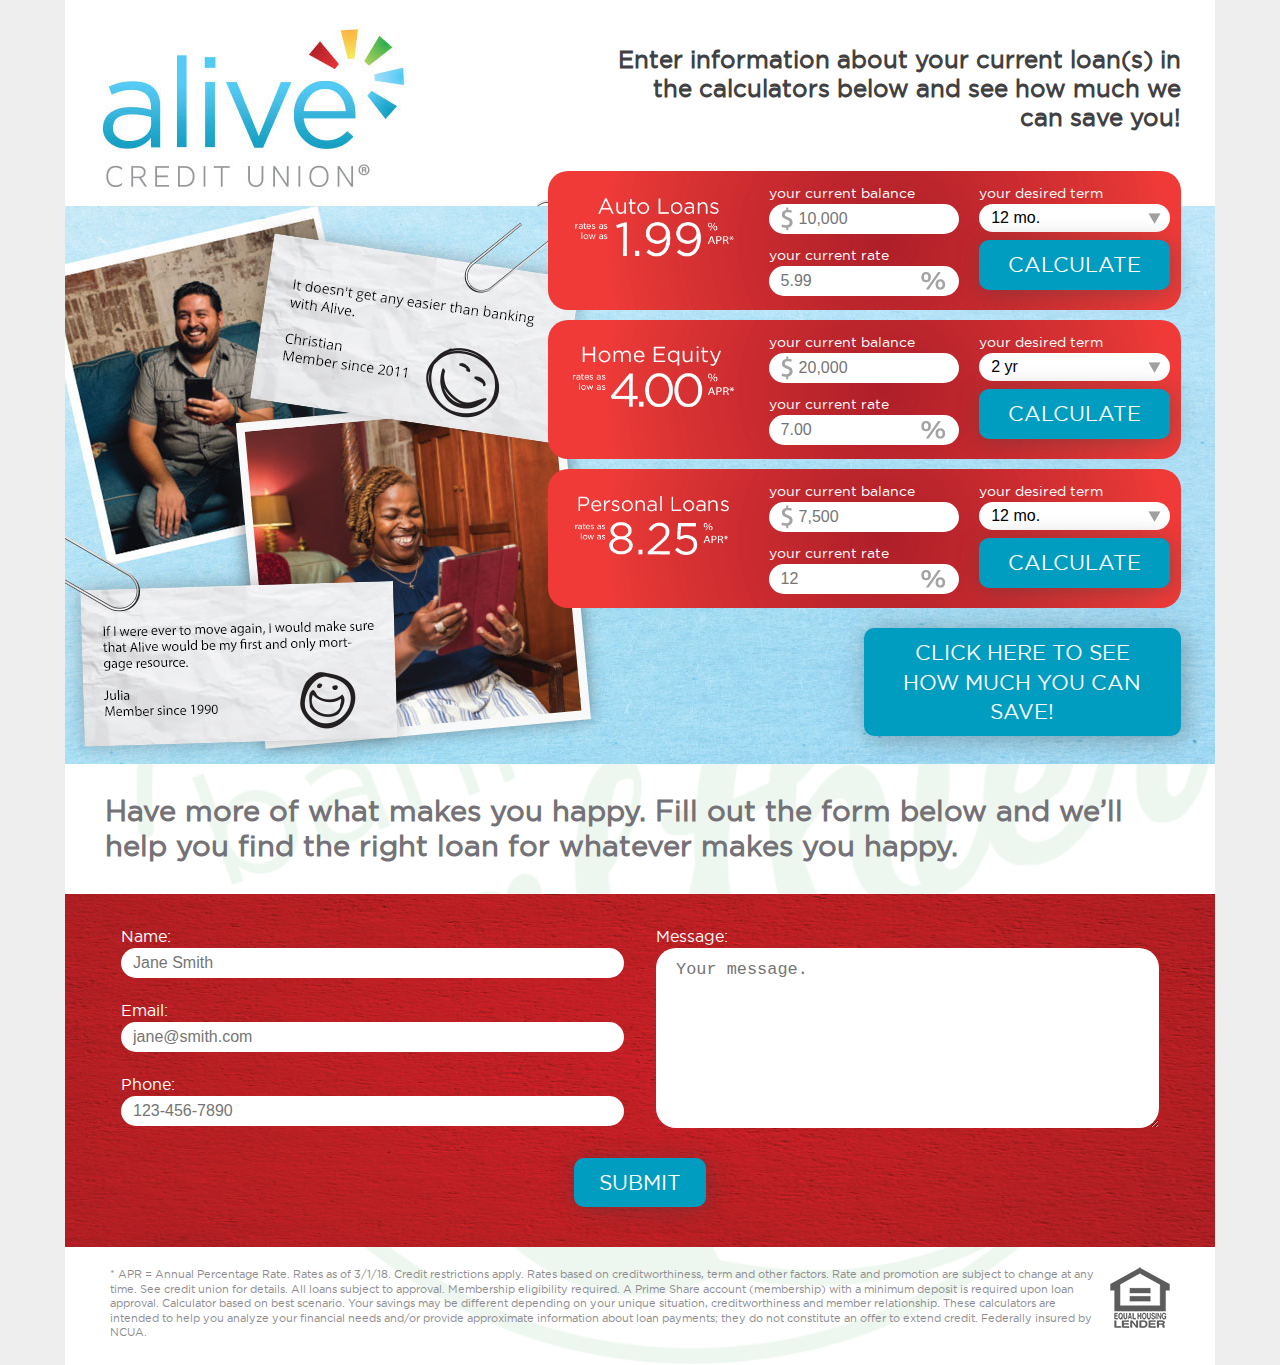
<file: index.html>
<!doctype html>
<html lang="en-US" class="no-js">
<head>
	<meta charset="utf-8">
	<title>Healthier Banking | Alive Credit Union</title>

	<meta http-equiv="x-ua-compatible" content="IE=EmulateIE9">
	<meta name="viewport" content="width=device-width, initial-scale=1">
	<link rel="stylesheet" type="text/css" href="css/main.css?v=4">
	<script src="js/head.js?v=1"></script>
</head>
<body>
	<main class="container">
		
		<header>
			<a href="https://www.alivecu.coop/"><img src="img/header-small.jpg" class="header small"><img src="img/header-medium.jpg" class="header medium"><img src="img/header.jpg" class="header large"></a>
		</header>
		
		<div class="wrap">	

			<div class="tool group">
				<h2>Enter information about your current loan(s) in the calculators below and see how much we can save you!</h2>
				<div class="loan-auto calculator gradient">
					<div class="third">
						<img src="img/rate-auto.png?v=2">
					</div>
					<div class="third">
						<p><label for="amount">your current balance</label><input type="text" placeholder="10,000" class="amount" /></p>
						<p><label for="rate">your current rate</label><input type="text" placeholder="5.99" class="rate percent" /></p>
						<input type="hidden" class="rate_compare" value="1.99" />
					</div>
					<div class="third">
						<p><label for="term">your desired term</label>
							<select class="term">
								<option value="12m">12 mo.</option>
								<option value="24m">24 mo.</option>
								<option value="36m">36 mo.</option>
								<option value="48m">48 mo.</option>
								<option value="60m">60 mo.</option>
								<option value="72m">72 mo.</option>
								<option value="84m">84 mo.</option>
							</select>
						</p>
						<p><button class="calculate">Calculate</button></p>
					</div>
					<div class="group"></div>
				</div>

				<div class="home calculator gradient">
					<div class="third">
						<img src="img/rate-home.png">
					</div>
					<div class="third ">
						<p><label for="amount">your current balance</label><input type="text" placeholder="20,000" class="amount" /></p>
						<p><label for="rate">your current rate</label><input type="text" placeholder="7.00" class="rate percent" /></p>
						<input type="hidden" class="rate_compare" value="4" />
					</div>
					<div class="third">
						<p><label for="term">your desired term</label>
							<select class="term">
								<option value="2y">2 yr</option>
								<option value="3y">3 yr</option>
								<option value="4y">4 yr</option>
								<option value="5y">5 yr</option>
								<option value="10y">10 yr</option>
								<option value="15y">15 yr</option>
							</select>
						</p>
						<p><button class="calculate">Calculate</button></p>
					</div>
					<div class="group"></div>
				</div>
				
				<div class="loan-personal calculator gradient">
					<div class="third">
						<img src="img/rate-personal.png">
					</div>
					<div class="third">
						<p><label for="amount">your current balance</label><input type="text" placeholder="7,500" class="amount" /></p>
						<p><label for="rate">your current rate</label><input type="text" placeholder="12" class="rate percent" /></p>
						<input type="hidden" class="rate_compare" value="8.25" />
					</div>
					<div class="third">
						<p><label for="term">your desired term</label>
							<select class="term">
								<option value="12m">12 mo.</option>
								<option value="24m">24 mo.</option>
								<option value="36m">36 mo.</option>
								<option value="48m">48 mo.</option>
								<option value="60m">60 mo.</option>
							</select>
						</p>
						<p><button class="calculate">Calculate</button></p>
					</div>
					<div class="group"></div>
				</div>

				<div class="buttons">
					<button class="calculate"><span>Click here to see how</span> much you can save!</button>
				</div>

			</div>

			<div class="results">
				<h2>Congratulations!</h2>
				<p class="larger">You could save up to <strong>$<span class="result total"></span></strong>.</p>
				<p>Save up to <strong>$<span class="result loan-auto"></span></strong> on your <strong>Auto Loan</strong>.</p>
				<p>Save up to <strong>$<span class="result home"></span></strong> on your <strong>Home Equity Loan</strong>.</p>
				<p>Save up to <strong>$<span class="result loan-personal"></span></strong> on your <strong>Personal Loan</strong>.</p>
				<p>Additional savings may be possible! Contact us for details.</p>
				<div class="text-center pad">
					<a href="https://www.alivecu.coop/loans-credit/" class="btn apply" onClick="_gaq.push(['_trackEvent', 'Apply', 'Click', 'Clicked Apply Button']);">I'm Ready!<span><br>Apply Now!</span></a>
					<a class="btn go-back">&laquo; go back</a>
				</div>
			</div>
		</div>

		<div class="intro group">
			<h3>Have more of what makes you happy.  Fill out the form below and we’ll help you find the right loan for whatever makes you happy.</h3>
		</div>
		<div class="bg-red-canvas contact-form">
			<form id="contact" name="contact">
				<div class="error"></div>
				<div class="group">
					<div class="half">
						<p>Name:
							<input type="text" name="name" placeholder="Jane Smith" /></p>
						<p>Email:
							<input type="text" name="email" placeholder="jane@smith.com" /></p>
						<p>Phone:
							<input type="text" name="phone" placeholder="123-456-7890" /></p>
					</div>
					<div class="half">
						<p>Message:
							<textarea name="message" placeholder="Your message."></textarea></p>
					</div>
				</div>
				<p class="text-center group"><input type="submit" name="submit" value="Submit" class="btn bg-lime" /></p>
			</form>
		</div>

		<div class="fine-print group wrap">
			<img src="img/logo-equal-housing.png">
			* APR = Annual Percentage Rate. Rates as of 3/1/18. Credit restrictions apply. Rates based on creditworthiness, term and other factors. Rate and promotion are subject to change at any time. See credit union for details. All loans subject to approval. Membership eligibility required. A Prime Share account (membership) with a minimum deposit is required upon loan approval. Calculator based on best scenario. Your savings may be different depending on your unique situation, creditworthiness and member relationship. These calculators are intended to help you analyze your financial needs and/or provide approximate information about loan payments; they do not constitute an offer to extend credit.  Federally insured by NCUA. 
		</div>

	</main>

<script src="//ajax.googleapis.com/ajax/libs/jquery/1.11.2/jquery.min.js"></script>
<script src="js/main.js?v=3"></script>
</body>
</html>
</file>
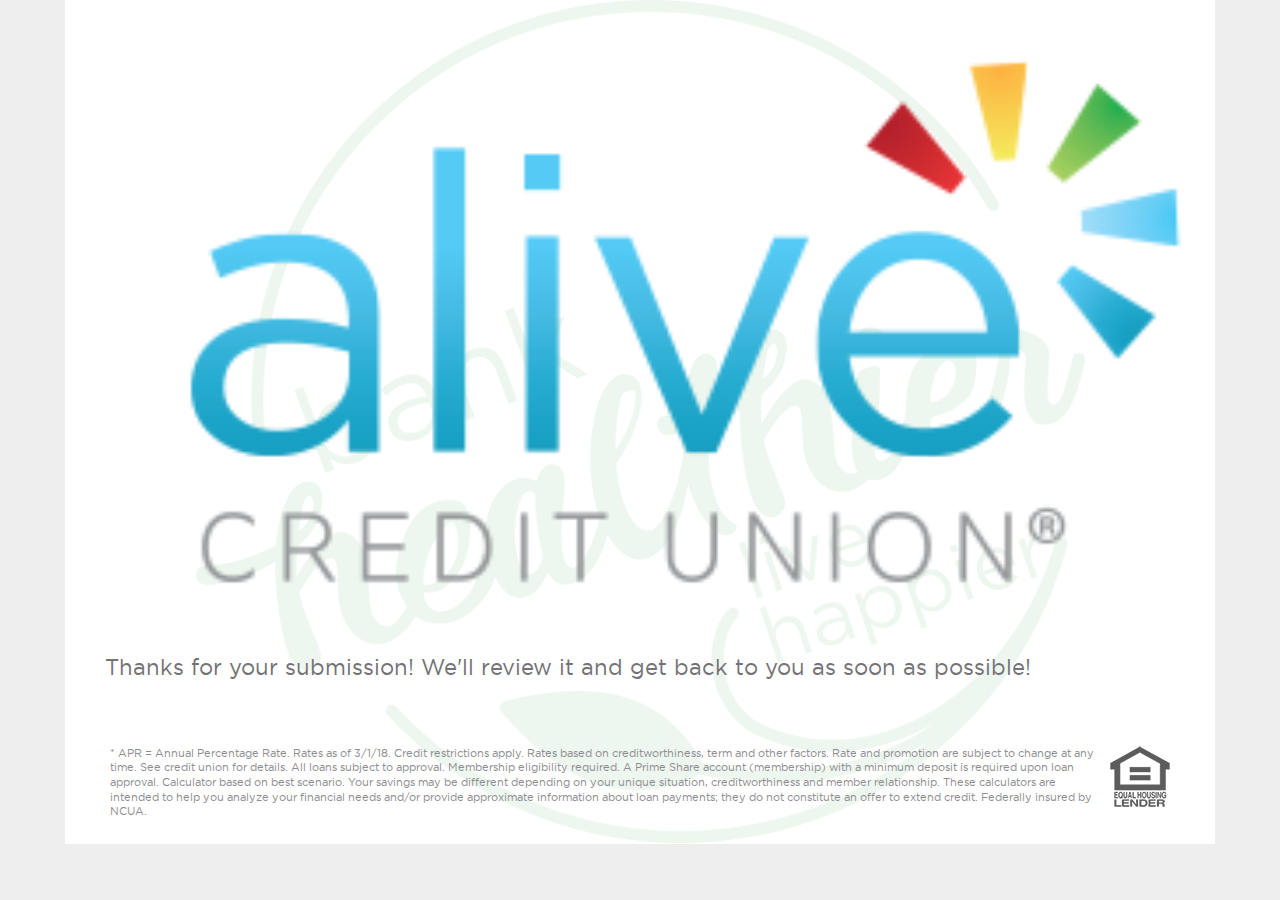
<file: thanks.html>
<!doctype html>
<html lang="en-US" class="no-js">
<head>
	<meta charset="utf-8">
	<title>Healthier Banking | Alive Credit Union</title>

	<meta http-equiv="X-UA-Compatible" content="IE=edge" />
	<meta name="viewport" content="width=device-width, initial-scale=1">
	<link rel="stylesheet" href="css/main.css?v=1">
	<script src="js/head.js?v=1"></script>
</head>
<body>
	<main class="container">
		
		<header>
			<img src="img/logo.png">
		</header>

		<div class="intro group">
			<p>Thanks for your submission! We'll review it and get back to you as soon as possible!</p>
		</div>

		<div class="fine-print group wrap">
			<img src="img/logo-equal-housing.png">
			* APR = Annual Percentage Rate. Rates as of 3/1/18. Credit restrictions apply. Rates based on creditworthiness, term and other factors. Rate and promotion are subject to change at any time. See credit union for details. All loans subject to approval. Membership eligibility required. A Prime Share account (membership) with a minimum deposit is required upon loan approval. Calculator based on best scenario. Your savings may be different depending on your unique situation, creditworthiness and member relationship. These calculators are intended to help you analyze your financial needs and/or provide approximate information about loan payments; they do not constitute an offer to extend credit.  Federally insured by NCUA.
		</div>

	</main>

<script src="//ajax.googleapis.com/ajax/libs/jquery/1.11.2/jquery.min.js"></script>
<script src="//giraph.io/api/thermometer/v1/js/widget.js?v=1"></script>
<script src="js/main.js?v=1"></script>
</body>
</html>
</file>
<file: css/main.css>
@import url("https://fonts.googleapis.com/css?family=Slabo+13px");html,body,div,span,applet,object,iframe,h1,h2,h3,h4,h5,h6,p,blockquote,pre,a,abbr,acronym,address,big,cite,code,del,dfn,em,font,img,ins,kbd,q,s,samp,small,strike,strong,sub,sup,tt,var,dl,dt,dd,ol,ul,li,fieldset,form,label,legend,table,caption,tbody,tfoot,thead,tr,th,td{margin:0;padding:0;border:0;outline:0;font-weight:inherit;font-style:inherit;font-size:100%;font-family:inherit;vertical-align:baseline}:focus{outline:0}body{line-height:1;color:black;background:white}ol,ul{list-style:none}table{border-collapse:separate;border-spacing:0}caption,th,td{text-align:left;font-weight:normal}blockquote:before,blockquote:after,q:before,q:after{content:""}blockquote,q{quotes:"" ""}*,:before,:after{box-sizing:border-box}img,video,iframe{max-width:100%}@font-face{font-family:'Gotham Book';src:url("fonts/gotham-book.eot");src:url("fonts/gotham-book.eot?#iefix") format("embedded-opentype"),url("fonts/gotham-book.woff2") format("woff2"),url("fonts/gotham-book.woff") format("woff"),url("fonts/gotham-book.ttf") format("truetype"),url("fonts/gotham-book.svg#gotham_bookregular") format("svg");font-weight:normal;font-style:normal}.clearfix,.group{zoom:1}.clearfix:before,.clearfix:after,.group:before,.group:after{content:"";display:table}.clearfix,.clearfix:before,.clearfix:after,.group,.group:before,.group:after{clear:both}body{font-family:"Gotham Book", sans-serif;font-weight:400;font-size:85%;line-height:1.5em;color:#414042;background-color:#fff}@media only screen and (min-width: 768px){body{font-size:100%}}@media only screen and (min-width: 1024px){body{background-color:#eee}}a{color:#009dc1;text-decoration:none;cursor:pointer}a:hover{color:#00c6f4}h1,h2,h3,h4,h5,h6,p{margin:0;padding:10px 0}h1,h2,h3,h4,h5,h6{font-weight:700;line-height:1.2em}h1{font-size:1.7em;font-family:"Gotham Book", sans-serif;font-weight:400}h2{font-size:1.5em}h3{font-size:1.3em;line-height:1.2em}h3.caps{text-transform:uppercase;padding-top:50px}h4{font-size:1.3em;line-height:1.3em;font-family:"Gotham Book", sans-serif;font-weight:400}strong{font-weight:700}input[type=text],select{display:block;width:100%;padding:6px 12px;border:0;font-size:16px;line-height:16px;border-radius:15px;-webkit-appearance:none;background:white}input[type=text].amount,select.amount{background:#fff url("[data-uri]") left center no-repeat;padding-left:30px}input[type=text].percent,select.percent{background:#fff url("[data-uri]") right center no-repeat}select{background:#fff url([data-uri]) right center no-repeat;padding:6px 12px;width:100%}@media only screen and (min-width: 768px){.sixty,.fourty,.quarter,.three-quarter,.third,.half,.thirty{float:left}.sixty.right,.fourty.right,.quarter.right,.three-quarter.right,.third.right,.half.right,.thirty.right{float:right}.sixty{width:58%;margin:0 2%}.quarter{width:23%}.three-quarter{width:73%;margin:0 2%}.third{width:33.3%;padding:0 15px}.half{width:47%;margin:0 1.5%}.thirty{width:28%;margin:0 1%}.fourty{width:38%;margin:0 1%}}.text-center{text-align:center}.text-right{text-align:right}.container{background:#fff url(../img/bg-body.png) bottom center no-repeat;background-size:contain;width:100%;max-width:1150px;margin:0 auto;position:relative;zoom:1}.container:before,.container:after{content:"";display:table}.container,.container:before,.container:after{clear:both}header{position:relative;text-align:center}header img{display:block;width:100%}header img.medium,header img.large{display:none}@media only screen and (min-width: 768px){header img.small{display:none}header img.medium{display:block;width:auto}}@media only screen and (min-width: 1024px){header img.medium{display:none}header img.large{display:block}}.wrap{max-width:1100px;margin:0 auto;zoom:1}.wrap:before,.wrap:after{content:"";display:table}.wrap,.wrap:before,.wrap:after{clear:both}.intro{font-size:1.4em;line-height:1.6em;padding:20px;color:#747276}.intro p{padding:10px 0}@media only screen and (min-width: 768px){.intro p{padding:20px 0}}@media only screen and (min-width: 768px){.intro{padding:20px 40px}}.contact-form{padding:10px;color:white}.contact-form textarea{display:block;border-radius:20px;border:0;padding:10px 20px;width:100%;height:100px;font-size:1.3em;line-height:1.4em}@media only screen and (min-width: 768px){.contact-form textarea{height:180px}}@media only screen and (min-width: 768px){.contact-form{padding:20px 40px}}.bg-teal{background:#009dc1}.bg-green{background:#79b943}.bg-red{background:#ff130d}.bg-red-canvas{background:#ff130d url(../img/bg-red-canvas.jpg) center center no-repeat;background-size:cover}.savings-thermometer{margin:0 auto}@media only screen and (min-width: 600px){.savings-thermometer{margin:0 0 10px 20px;float:right}}.tool{padding:0;display:block}.tool.hidden{display:none}.tool h2{padding:15px}@media only screen and (min-width: 1024px){.tool{position:absolute;top:15px;right:3%;width:55%}.tool h2{padding:30px 0 40px 10%;text-align:right;font-size:1.5em}}.tool .calculator{color:white;font-family:"Gotham Book", sans-serif;font-weight:400;background-image:url(../img/bg-gradient.png);background-position:left center;background-size:cover;padding-bottom:20px;zoom:1}.tool .calculator:before,.tool .calculator:after{content:"";display:table}.tool .calculator,.tool .calculator:before,.tool .calculator:after{clear:both}@media only screen and (min-width: 950px){.tool .calculator{padding-bottom:0;border-radius:20px;margin-bottom:10px}.tool .calculator img{margin-top:10px}}.tool .calculator .third{padding:0 20px}@media only screen and (min-width: 768px){.tool .calculator .third{padding:5px 10px 10px}.tool .calculator .third.gradient{background-image:url(../img/bg-gradient.png);background-position:left center;background-repeat:repeat-y;padding-left:20px}}.tool .calculator label{display:inline-block;margin-bottom:3px;font-size:14px;line-height:14px}.tool .calculator p{padding:4px 0}.tool .calculator button,.tool .calculator input[type=submit],.tool .calculator .btn{width:100%;margin:0 auto}.tool>.buttons .calculate{float:right;max-width:50%}.results{display:none;text-align:center;padding:20px;transition:opacity 500ms ease-in-out}.results.visible{display:block}@media only screen and (min-width: 768px){.results{padding:30px}}@media only screen and (min-width: 950px){.results{position:absolute;top:85px;right:10px;left:38%}}.results h2{font-family:"Gotham Book", sans-serif;font-weight:400;font-size:1.8em;line-height:1.5em}@media only screen and (min-width: 768px){.results h2{font-size:3em;padding:10px 20px}}@media only screen and (min-width: 950px){.results h2{padding:10px 20px 30px}}.results p{font-size:1.2em;line-height:1.5em}.results p strong{font-size:1.4em}.results p.larger{font-size:1.4em}@media only screen and (min-width: 768px){.results input[type=submit],.results button,.results .btn{float:none;width:50%;display:block;margin:10px auto}}input[type=submit],button,.btn{font-family:"Gotham Book", sans-serif;font-weight:400;padding:10px 25px;background-color:#009dc1;color:white;border:0;border-radius:10px;font-size:1.3em;line-height:1.4em;width:100%;box-sizing:border-box;text-transform:uppercase;display:block;cursor:pointer;text-align:center;position:relative;margin:10px auto;box-shadow:3px 3px 25px rgba(65,64,66,0.4)}@media only screen and (min-width: 768px){input[type=submit],button,.btn{display:inline-block;width:auto}}input[type=submit]:after,button:after,.btn:after{content:"";position:absolute;right:5px;top:50%;width:30px;height:30px;margin-top:-15px}input[type=submit]:hover,button:hover,.btn:hover{opacity:.9;color:white}input[type=submit].go-back,button.go-back,.btn.go-back{background-color:#747276;font-size:1.5em;color:white}input[type=submit].calculate,input[type=submit].apply,button.calculate,button.apply,.btn.calculate,.btn.apply{background-color:#009dc1}.fine-print{padding:20px;font-size:.7em;line-height:1.3em;text-align:left;color:#8d8c8f}.fine-print img{float:right;margin:0 0 15px 15px}
</file>
